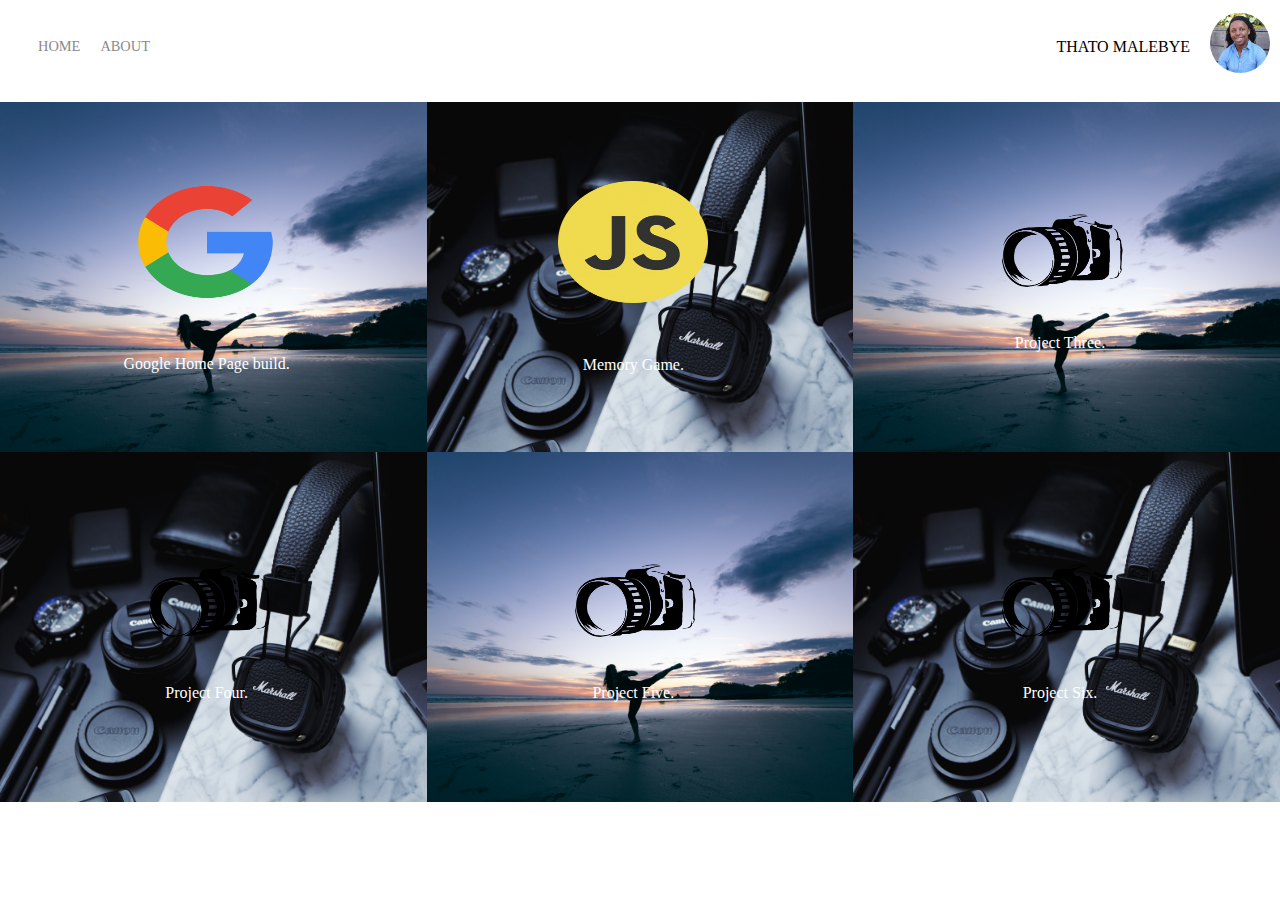
<file: index.html>
<!DOCTYPE html>
<html>
  <head>
    <title>Thato Malebye Portfolio</title>
    <link rel="stylesheet" href="styles.css" />
  </head>
  <body>
    <!--creating navigation -->

    <div class="container">
      <div class="nav-wrapper">
        <div class="left-column">
          <div class="nav-link-wrapper">
            <a href="index.html">Home</a>
          </div>
          <div class="nav-link-wrapper">
            <a href="about.html">About</a>
          </div>
        </div>
        <div class="right-column">
          <div class="brand">
            <div>THATO MALEBYE</div>
          </div>
          <div class="brand">
            <a href="https://github.com/ThatoCM">
              <img src="images/profile-image.jpg" class="profile-img" />
            </a>
          </div>
        </div>
      </div>
    </div>

    <!--main content-->

    <div class="content-wrapper">
      <div class="portfolio-items-wrapper">
        <a href="https://thatocm.github.io/google-homepage/">
          <div class="portfolio-item-wrapper">
            <div
              class="portfolio-img-background"
              style="background-image: url(images/kick-on-beach.jpg)"
            ></div>
            <div class="img-text-wrapper">
              <div class="logo-wrapper">
                <img src="images/logos/google-logo.png" class="logo" />
              </div>
              <div class="subtitle">Google Home Page build.</div>
            </div>
          </div>
        </a>
        <a href="https://thatocm.github.io/memory-game/">
          <div class="portfolio-item-wrapper">
            <div
              class="portfolio-img-background"
              style="background-image: url(images/camera-lenses.jpg)"
            ></div>
            <div class="img-text-wrapper">
              <div class="logo-wrapper">
                <img src="images/logos/javascript-logo.png" class="logo" />
              </div>
              <div class="subtitle">Memory Game.</div>
            </div>
          </div>
        </a>
        <div class="portfolio-item-wrapper">
          <div
            class="portfolio-img-background"
            style="background-image: url(images/kick-on-beach.jpg)"
          ></div>
          <div class="img-text-wrapper">
            <div class="logo-wrapper">
              <img src="images/logos/camera-logo.png" class="logo" />
            </div>
            <div class="subtitle">Project Three.</div>
          </div>
        </div>
        <div class="portfolio-item-wrapper">
          <div
            class="portfolio-img-background"
            style="background-image: url(images/camera-lenses.jpg)"
          ></div>
          <div class="img-text-wrapper">
            <div class="logo-wrapper">
              <img src="images/logos/camera-logo.png" class="logo" />
            </div>
            <div class="subtitle">Project Four.</div>
          </div>
        </div>
        <div class="portfolio-item-wrapper">
          <div
            class="portfolio-img-background"
            style="background-image: url(images/kick-on-beach.jpg)"
          ></div>
          <div class="img-text-wrapper">
            <div class="logo-wrapper">
              <img src="images/logos/camera-logo.png" class="logo" />
            </div>
            <div class="subtitle">Project Five.</div>
          </div>
        </div>
        <div class="portfolio-item-wrapper">
          <div
            class="portfolio-img-background"
            style="background-image: url(images/camera-lenses.jpg)"
          ></div>
          <div class="img-text-wrapper">
            <div class="logo-wrapper">
              <img src="images/logos/camera-logo.png" class="logo" />
            </div>
            <div class="subtitle">Project Six.</div>
          </div>
        </div>
      </div>
    </div>
  </body>
</html>
</file>
<file: styles.css>
/*master styles*/
body {
  margin: 0px;
}

.container {
  display: grid;
  grid-template-columns: 1fr;
}

/*nav styles*/
.nav-wrapper {
  display: flex;
  justify-content: space-between;
  padding-top: 38px;
  padding-bottom: 0px;
  padding-left: 38px;
  margin-bottom: 0;
}

.left-column {
  display: flex;
  max-height: fit-content;
}

.right-column {
  display: flex;
  max-height: fit-content;
}

.nav-wrapper > .left-column > div {
  margin-right: 20px;
  font-size: 0.9em;
  text-transform: uppercase;
}

.nav-link-wrapper {
  height: 22px;
  border-bottom: 1px solid transparent;
  transition: border-bottom 0.5s;
}

.nav-link-wrapper a {
  color: #8a8a8a;
  text-decoration: none;
  transition: color 0.5s;
}

.nav-link-wrapper:hover {
  border-bottom: 1px solid black;
}
.nav-link-wrapper a:hover {
  color: black;50%
}

.nav-wrapper > .right-column > div {
  margin-left: 30px;
}

.profile-img,
.brand .a {
  position: relative;
  top: -25px;
  right: 10px;
  height: 60px;
  width: 60px;
  border-radius: 50%;
}

/* Portfolio Items */

.portfolio-items-wrapper {
  display: grid;
  grid-template-columns: 1fr 1fr 1fr;
}

.portfolio-item-wrapper {
  position: relative;
}

.portfolio-img-background {
  height: 350px;
  width: 100%;
  background-size: cover;
  background-position: center;
  background-repeat: no-repeat;
}

.img-text-wrapper {
  color: white;
  position: absolute;
  top: 0;
  display: flex;
  flex-direction: column;
  justify-content: center;
  align-content: center;
  height: 100%;
  width: 50%;
  text-align: center;
  padding-left: 100px;
  padding-right: 100px;
}
.logo {
  height: 400px;
  width: 150px;
}

.logo-wrapper img {
  height: 70%;
  margin-bottom: 20px;
}

.portfolio-item-wrapper:hover {
opacity: 70%;
}
</file>
